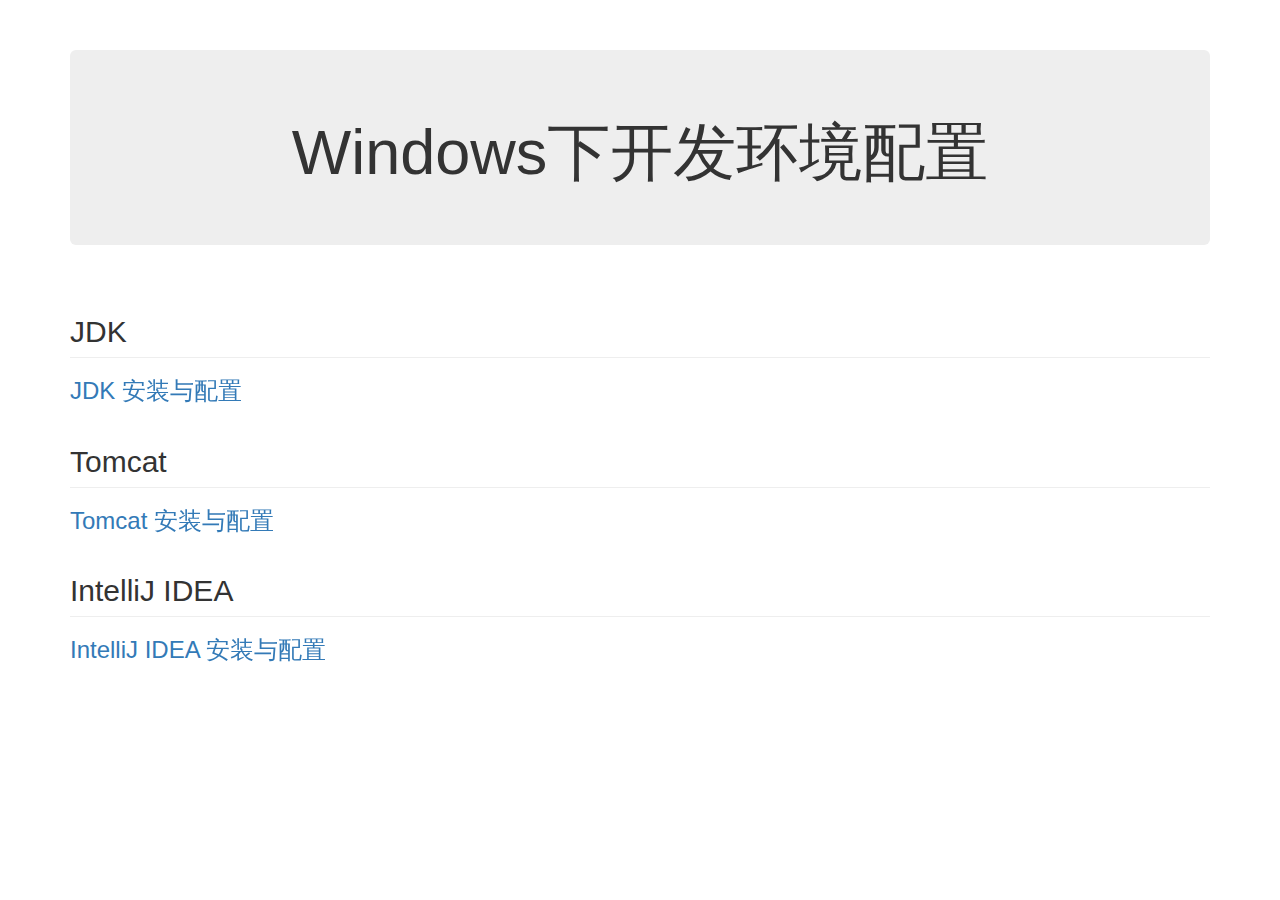
<file: index.html>
<!DOCTYPE html>
<html lang="en">
<head>
    <meta http-equiv="Content-Type" content="text/html; charset=UTF-8">
    <meta http-equiv="X-UA-Compatible" content="IE=edge">
    <meta name="viewport" content="width=device-width, initial-scale=1">
    <!-- 上述3个meta标签*必须*放在最前面，任何其他内容都*必须*跟随其后！ -->
    <!-- Bootstrap core CSS -->
    <link href="bootstrap.min.css" rel="stylesheet">
    <!-- Custom styles for this template -->
    <link href="doc.css" rel="stylesheet">
    <!-- jQuery文件。务必在bootstrap.min.js 之前引入 -->
    <script src="jquery-1.11.3.min.js"></script>
    <!-- 最新的 Bootstrap 核心 JavaScript 文件 -->
    <script src="bootstrap.min.js"></script>
    <meta name="Author" content="JSouler">
    <title>环境配置</title>
</head>
<body>
<div class="container bs-docs-container">
    <div class="row">
        <div class="col-xs-12 col-sm-12 col-md-12 col-lg-12">
            <div class="jumbotron">
                <h1 style="text-align: center">Windows下开发环境配置</h1>
            </div>
        </div>
        <div class="col-xs-12 col-sm-12 col-md-12 col-lg-12">
            <h2 class="page-header">JDK</h2>
            <h3><a href="jdk.html">JDK 安装与配置</a></h3>
            <h2 class="page-header">Tomcat</h2>
            <h3><a href="tomcat.html">Tomcat 安装与配置</a></h3>
            <h2 class="page-header">IntelliJ IDEA</h2>
            <h3><a href="idea.html">IntelliJ IDEA 安装与配置</a></h3>
<!--            <p class="text-center">诚信 · 创新 · 开放 · 合作</p>-->
        </div>
    </div>
</div>
</body>
</html>
</file>
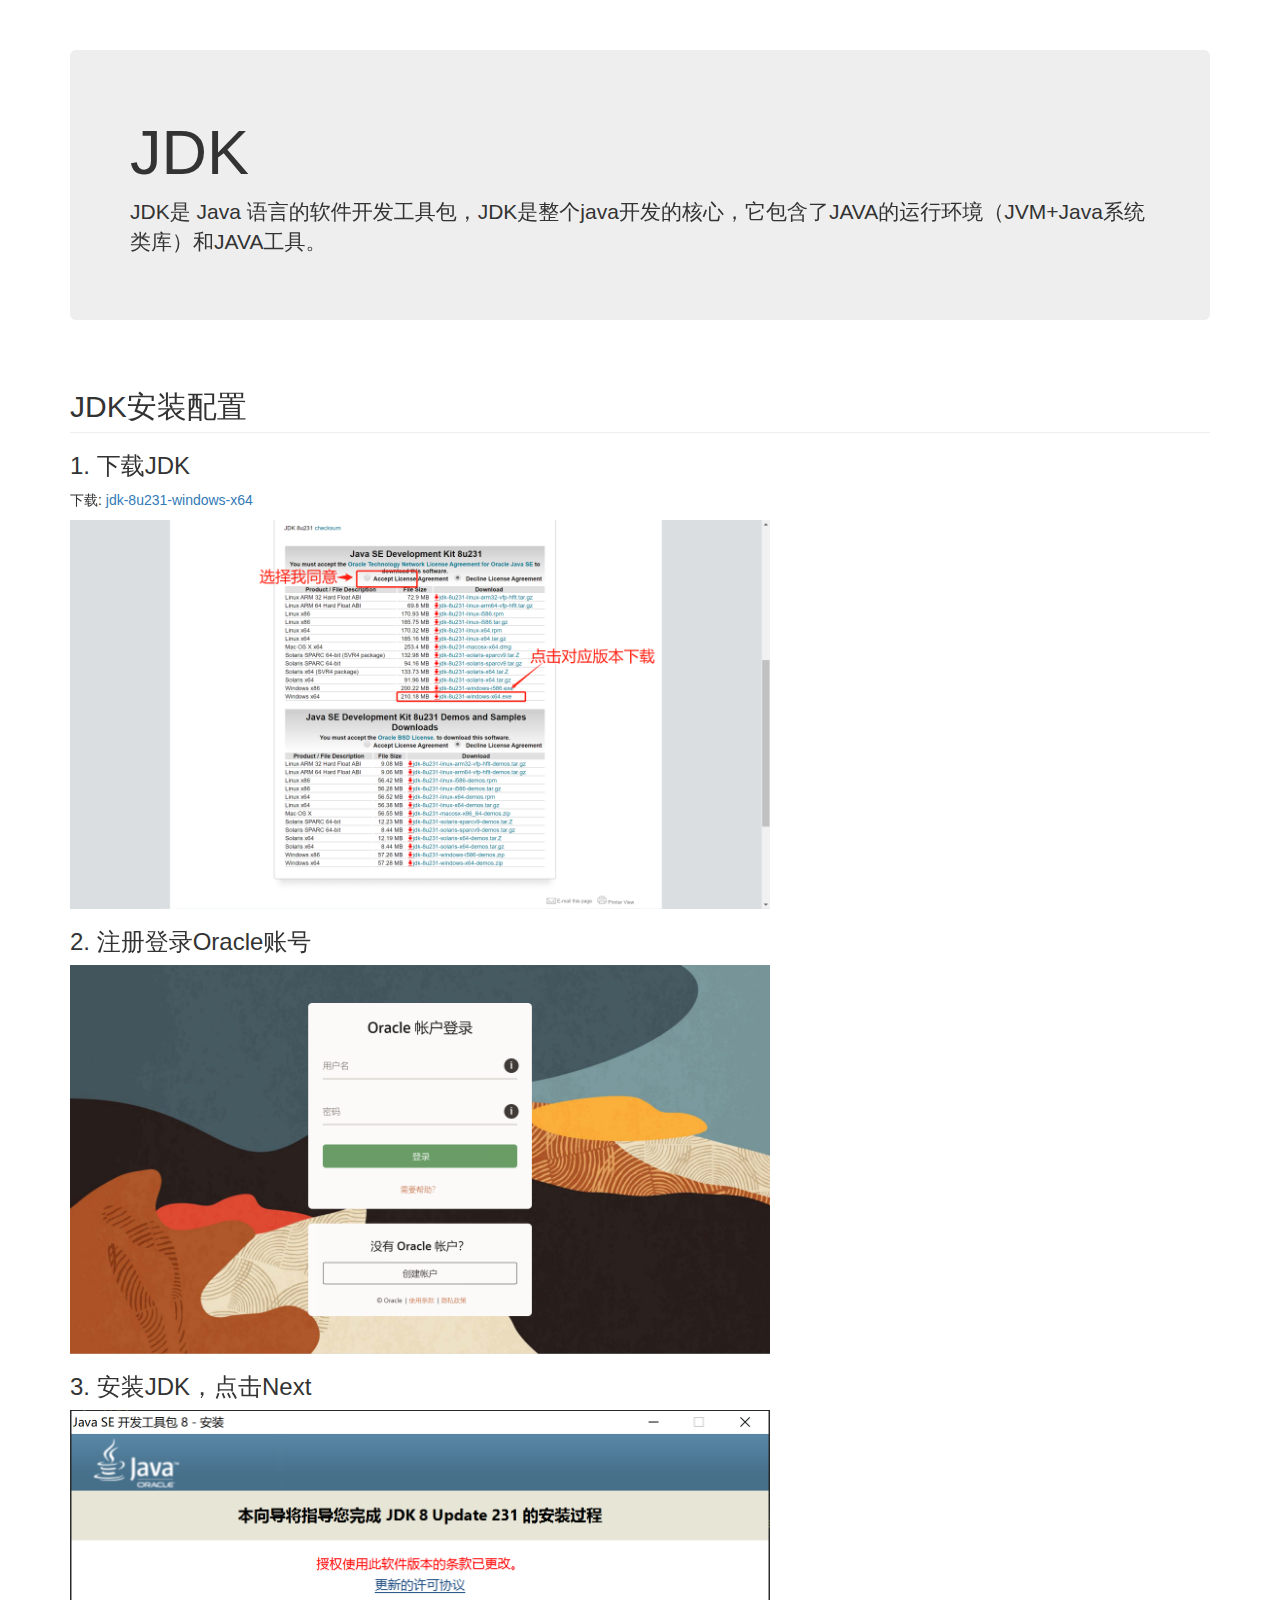
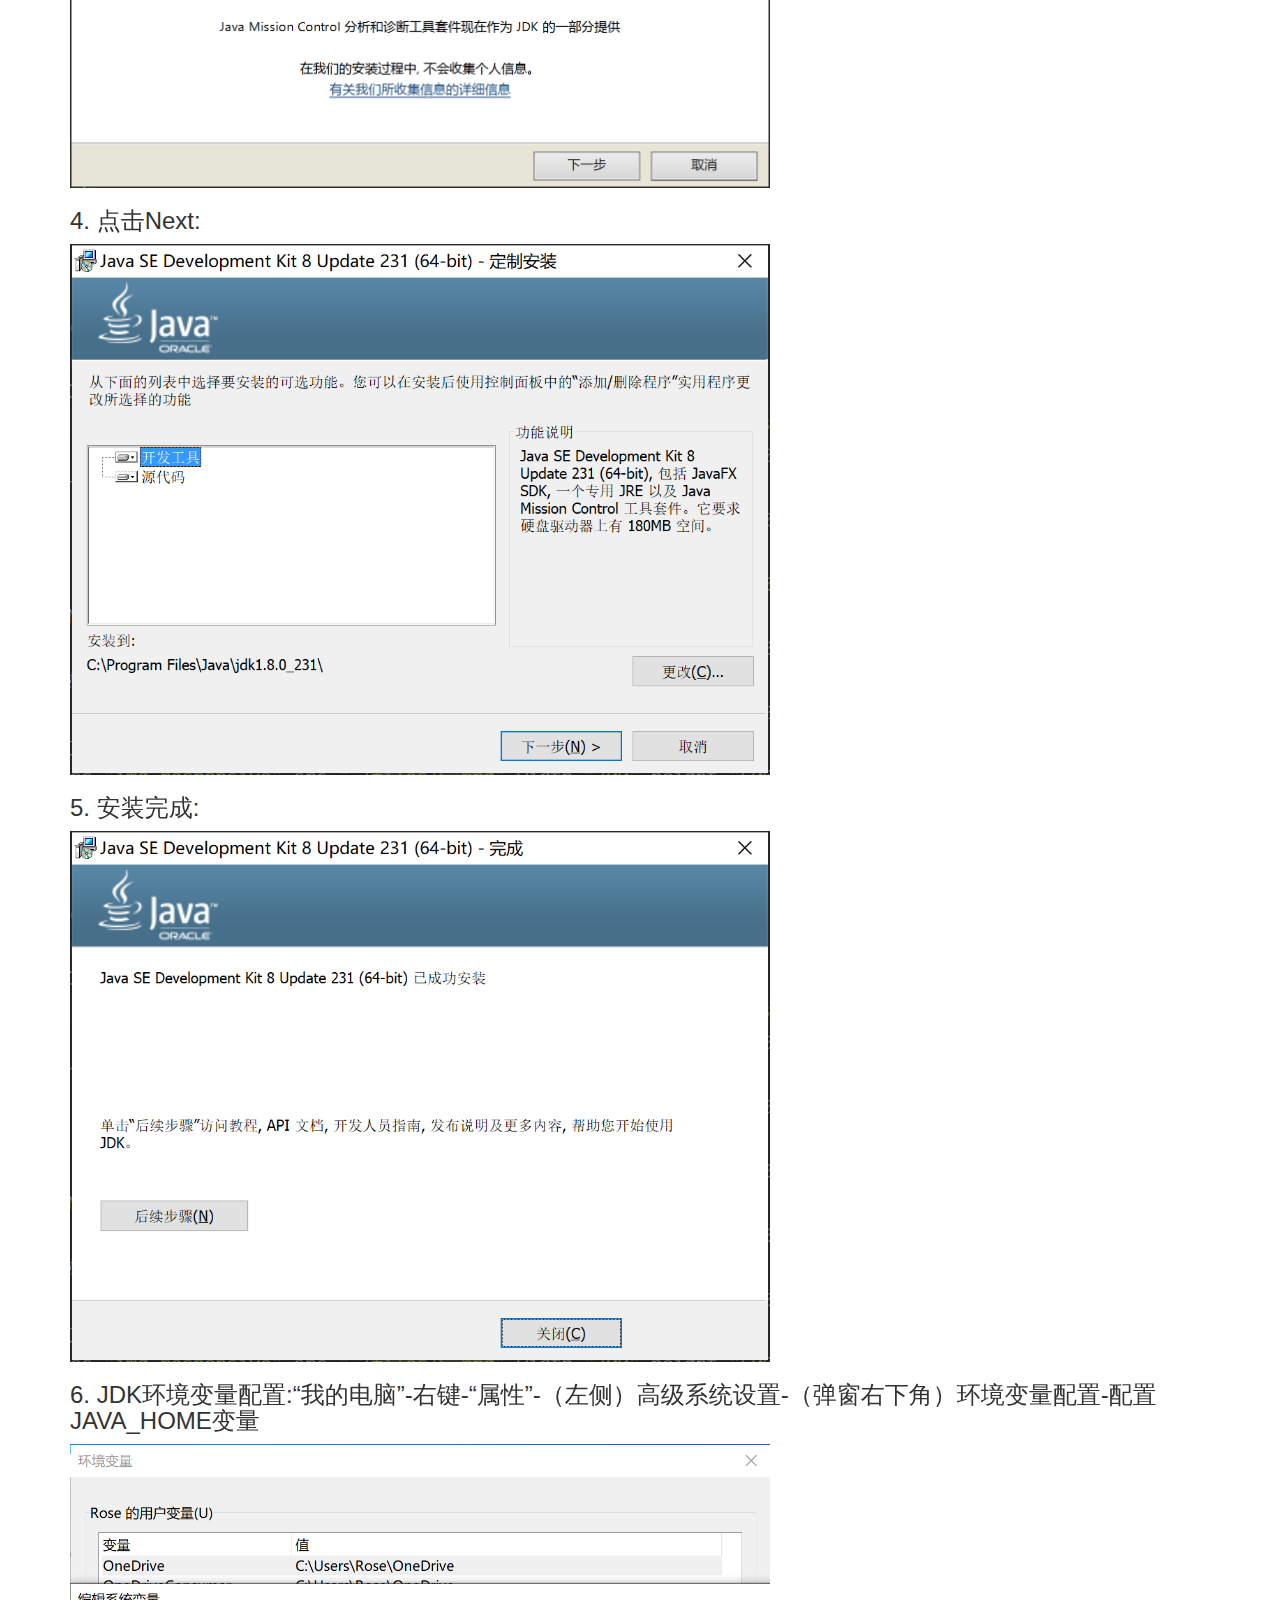
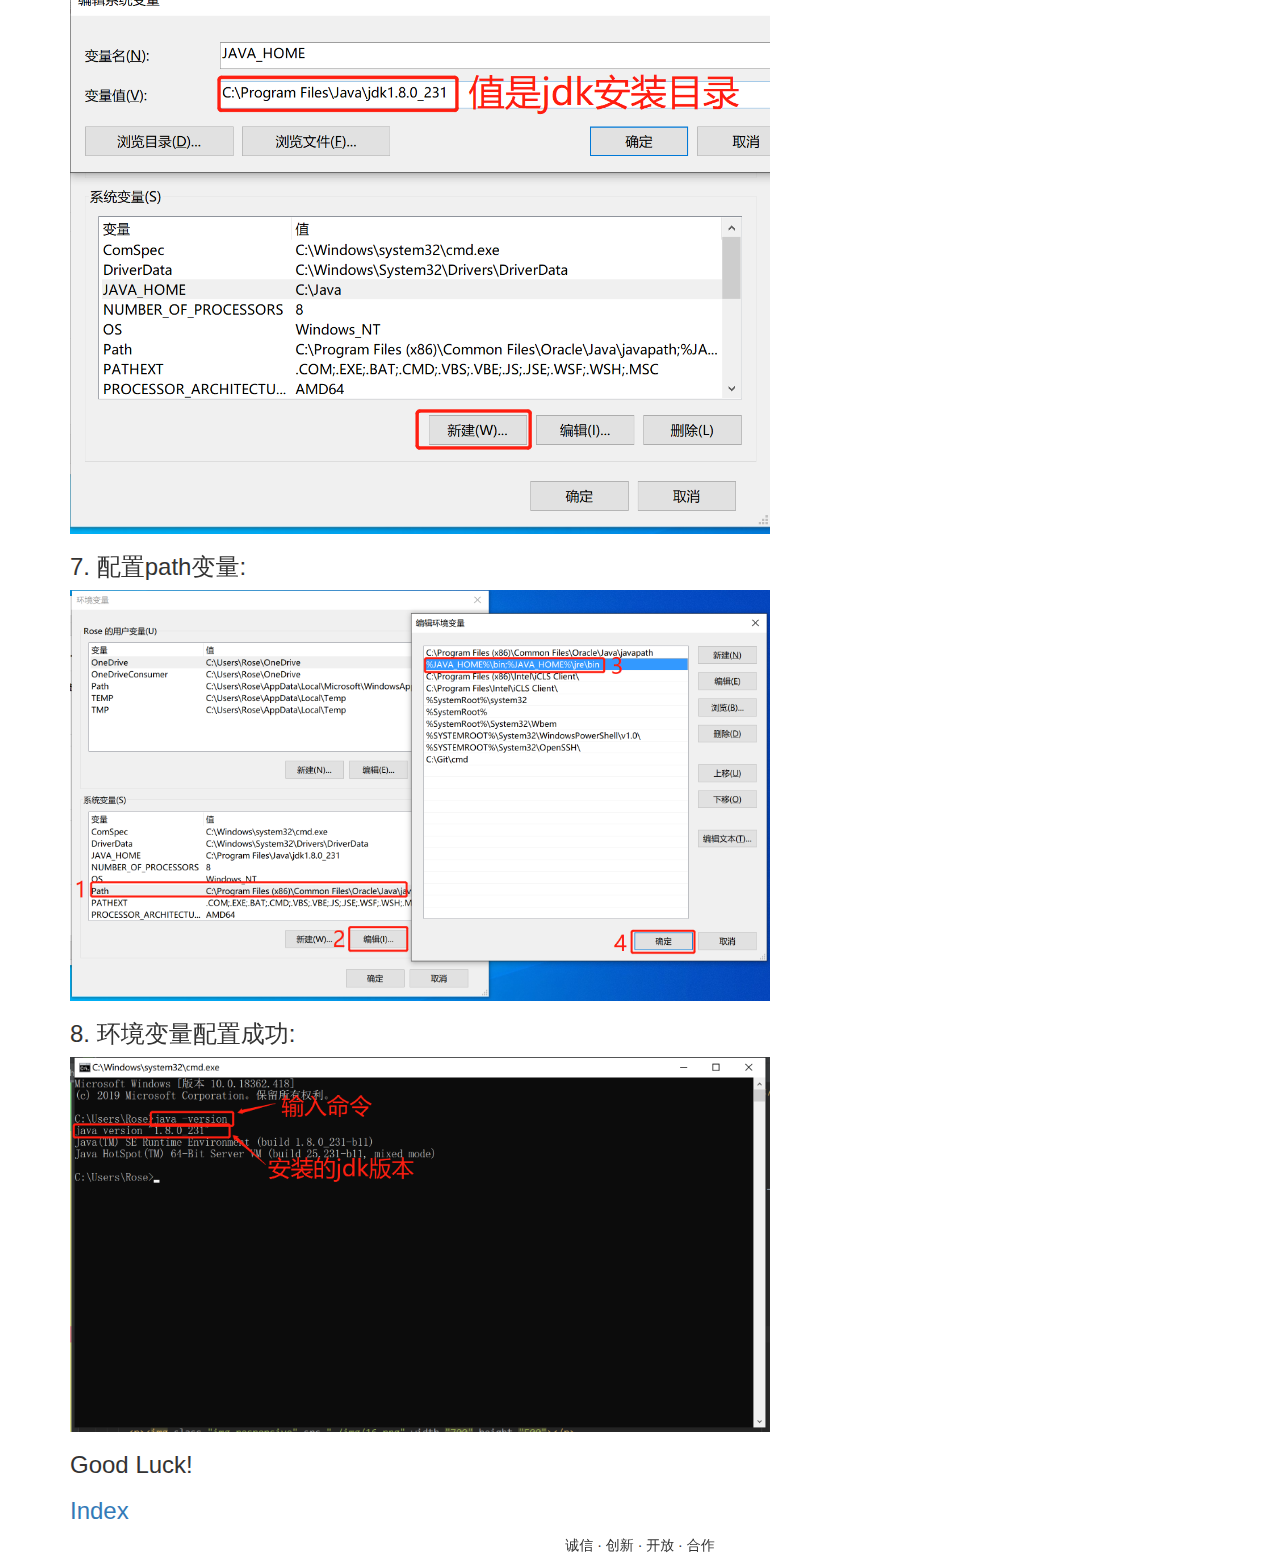
<file: jdk.html>
<!DOCTYPE html>
<html lang="cn">
<head>
  <meta http-equiv="Content-Type" content="text/html; charset=UTF-8">
  <meta http-equiv="X-UA-Compatible" content="IE=edge">
  <meta name="viewport" content="width=device-width, initial-scale=1">
  <!-- 上述3个meta标签*必须*放在最前面，任何其他内容都*必须*跟随其后！ -->
  <!-- Bootstrap core CSS -->
  <link href="bootstrap.min.css" rel="stylesheet">
  <!-- Custom styles for this template -->
  <link href="doc.css" rel="stylesheet">
  <!-- jQuery文件。务必在bootstrap.min.js 之前引入 -->
  <script src="jquery-1.11.3.min.js"></script>
  <!-- 最新的 Bootstrap 核心 JavaScript 文件 -->
  <script src="bootstrap.min.js"></script>
  <meta name="Author" content="JSouler">
  <title>JDK</title>
</head>
<body>
  <div class="container bs-docs-container">
    <div class="row">
      <div class="col-xs-12 col-sm-12 col-md-12 col-lg-12">
        <div class="jumbotron">
          <h1>JDK</h1>
          <p>JDK是 Java 语言的软件开发工具包，JDK是整个java开发的核心，它包含了JAVA的运行环境（JVM+Java系统类库）和JAVA工具。</p>
        </div>
      </div>
      <div class="col-xs-12 col-sm-12 col-md-12 col-lg-12">

        <h2 class="page-header">JDK安装配置</h2>
        <h3>1. 下载JDK</h3>
        <p>下载: <a href="https://www.oracle.com/technetwork/java/javase/downloads/jdk8-downloads-2133151.html">jdk-8u231-windows-x64</a></p>
        <p><img class="img-responsive" src="./img/12.png" width="700" height="500"></p>
        <h3>2. 注册登录Oracle账号</h3>
        <p><img class="img-responsive" src="./img/13.png" width="700" height="500"></p>
        <h3>3. 安装JDK，点击Next</h3>
        <p><img class="img-responsive" src="./img/14.png" width="700" height="500"></p>
        <h3>4. 点击Next:</h3>
        <p><img class="img-responsive" src="./img/15.png" width="700" height="500"></p>
        <h3>5. 安装完成:</h3>
        <p><img class="img-responsive" src="./img/16.png" width="700" height="500"></p>
        <h3>6. JDK环境变量配置:“我的电脑”-右键-“属性”-（左侧）高级系统设置-（弹窗右下角）环境变量配置-配置JAVA_HOME变量</h3>
        <p><img class="img-responsive" src="./img/17.png" width="700" height="500"></p>
        <h3>7. 配置path变量:</h3>
        <p><img class="img-responsive" src="./img/18.png" width="700" height="500"></p>
        <h3>8. 环境变量配置成功:</h3>
        <p><img class="img-responsive" src="./img/19.png" width="700" height="500"></p>

        <h3> Good Luck!</h3>
        <h3><a href="index.html">Index</a></h3>	
        <p class="text-center">诚信 · 创新 · 开放 · 合作</p>
      </div>
    </div>
  </div>
</body>
</html>
</file>
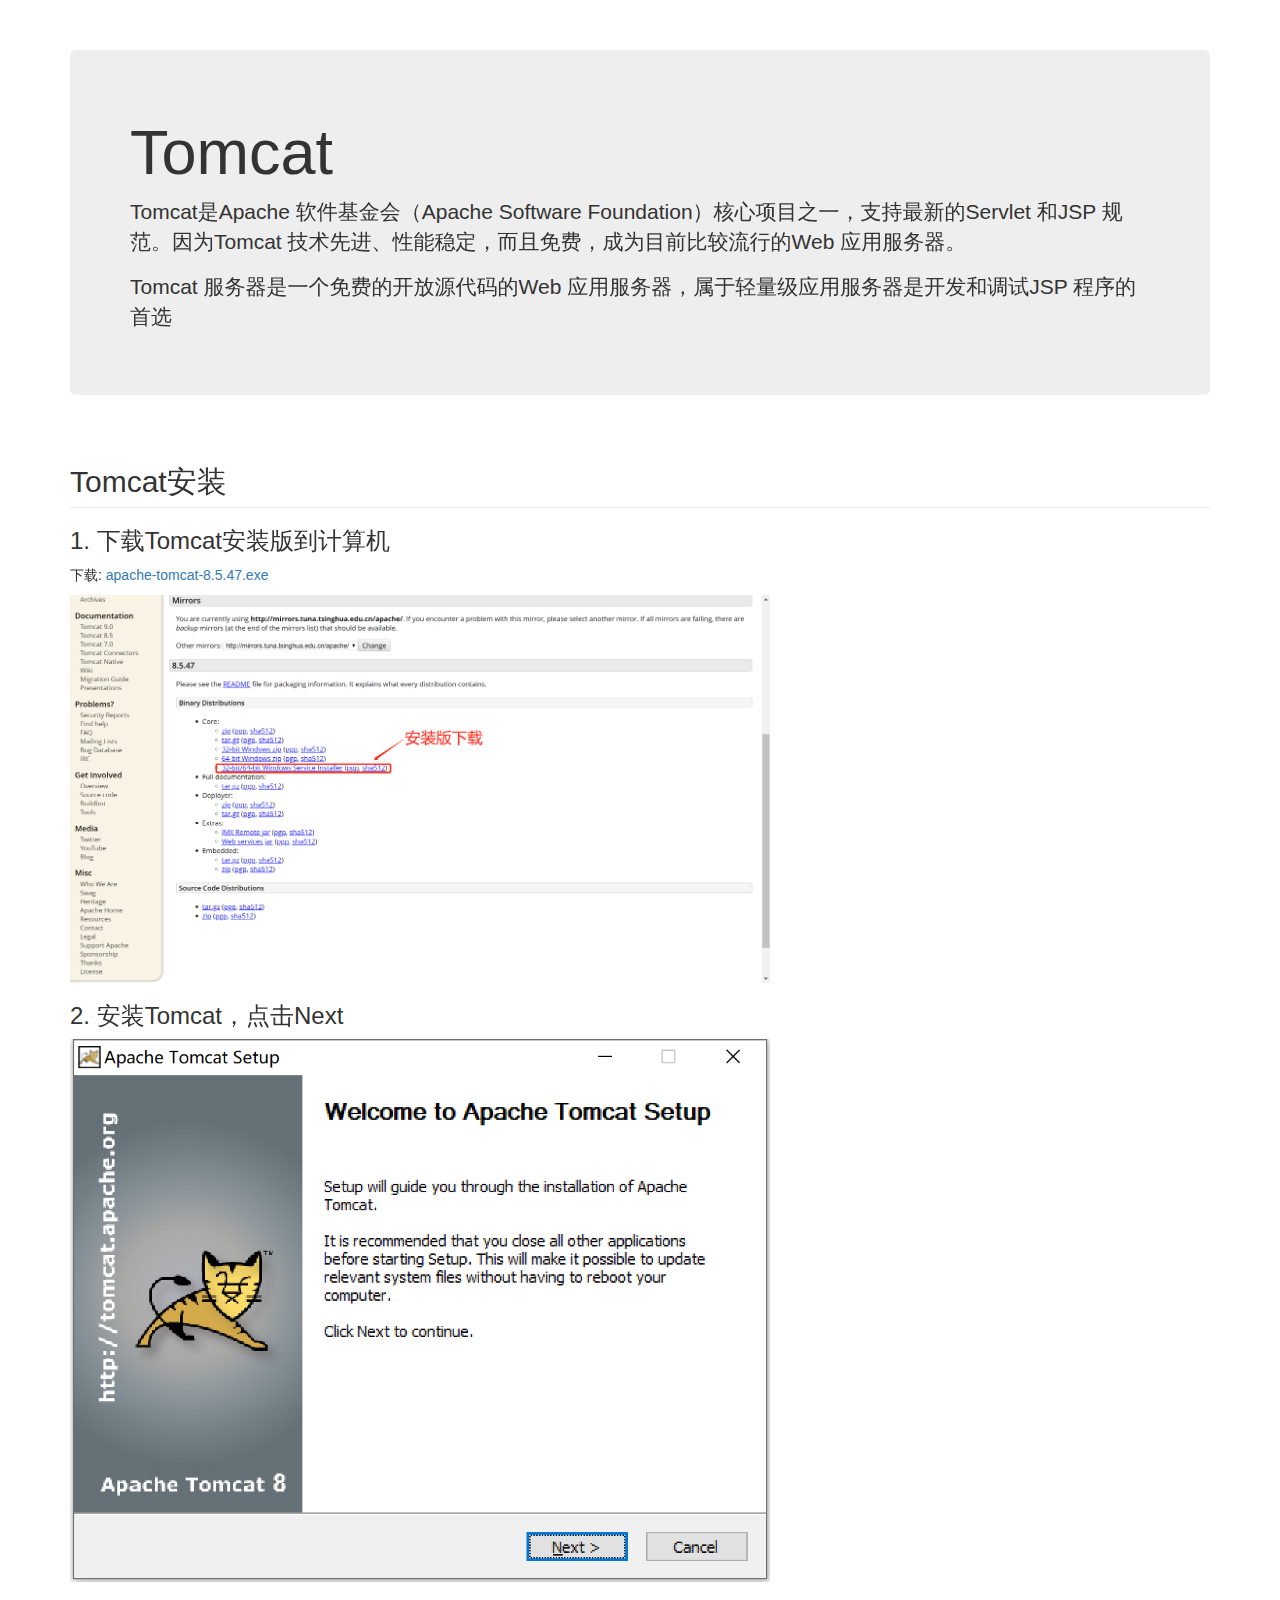
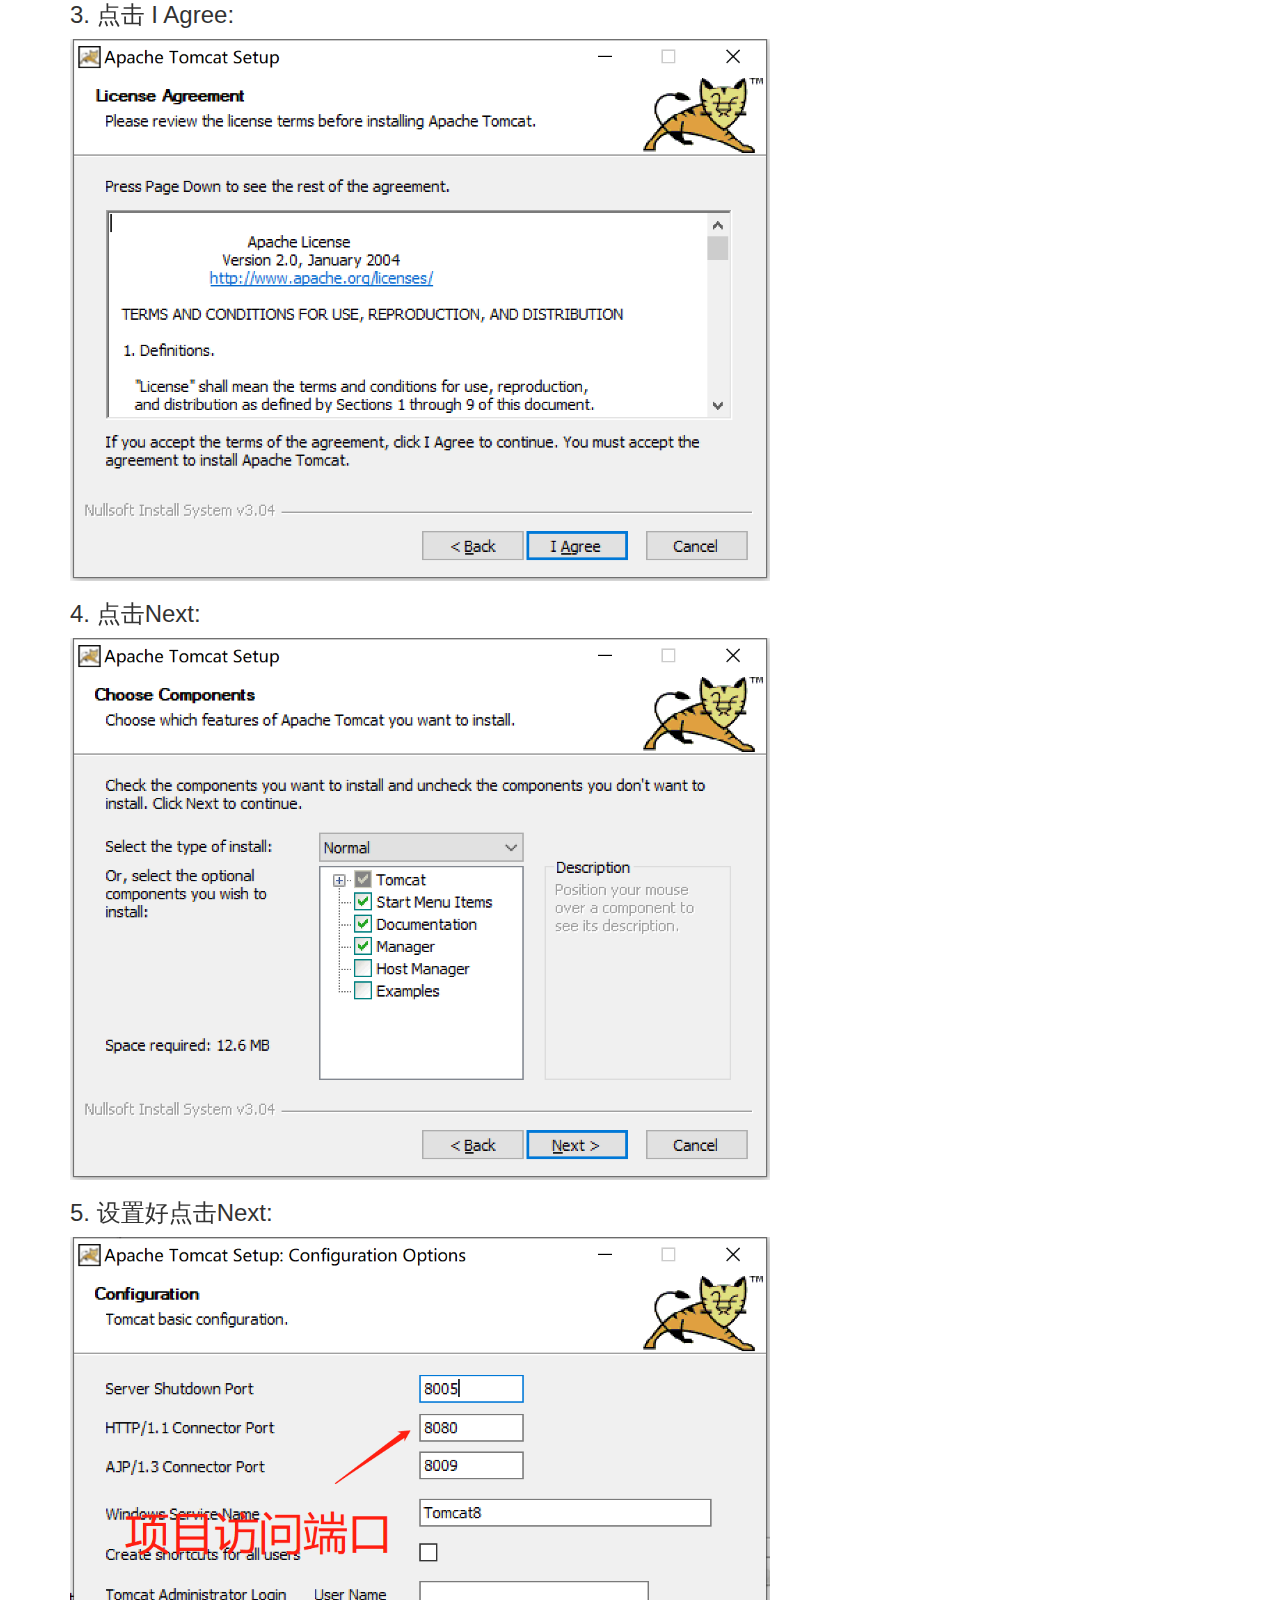
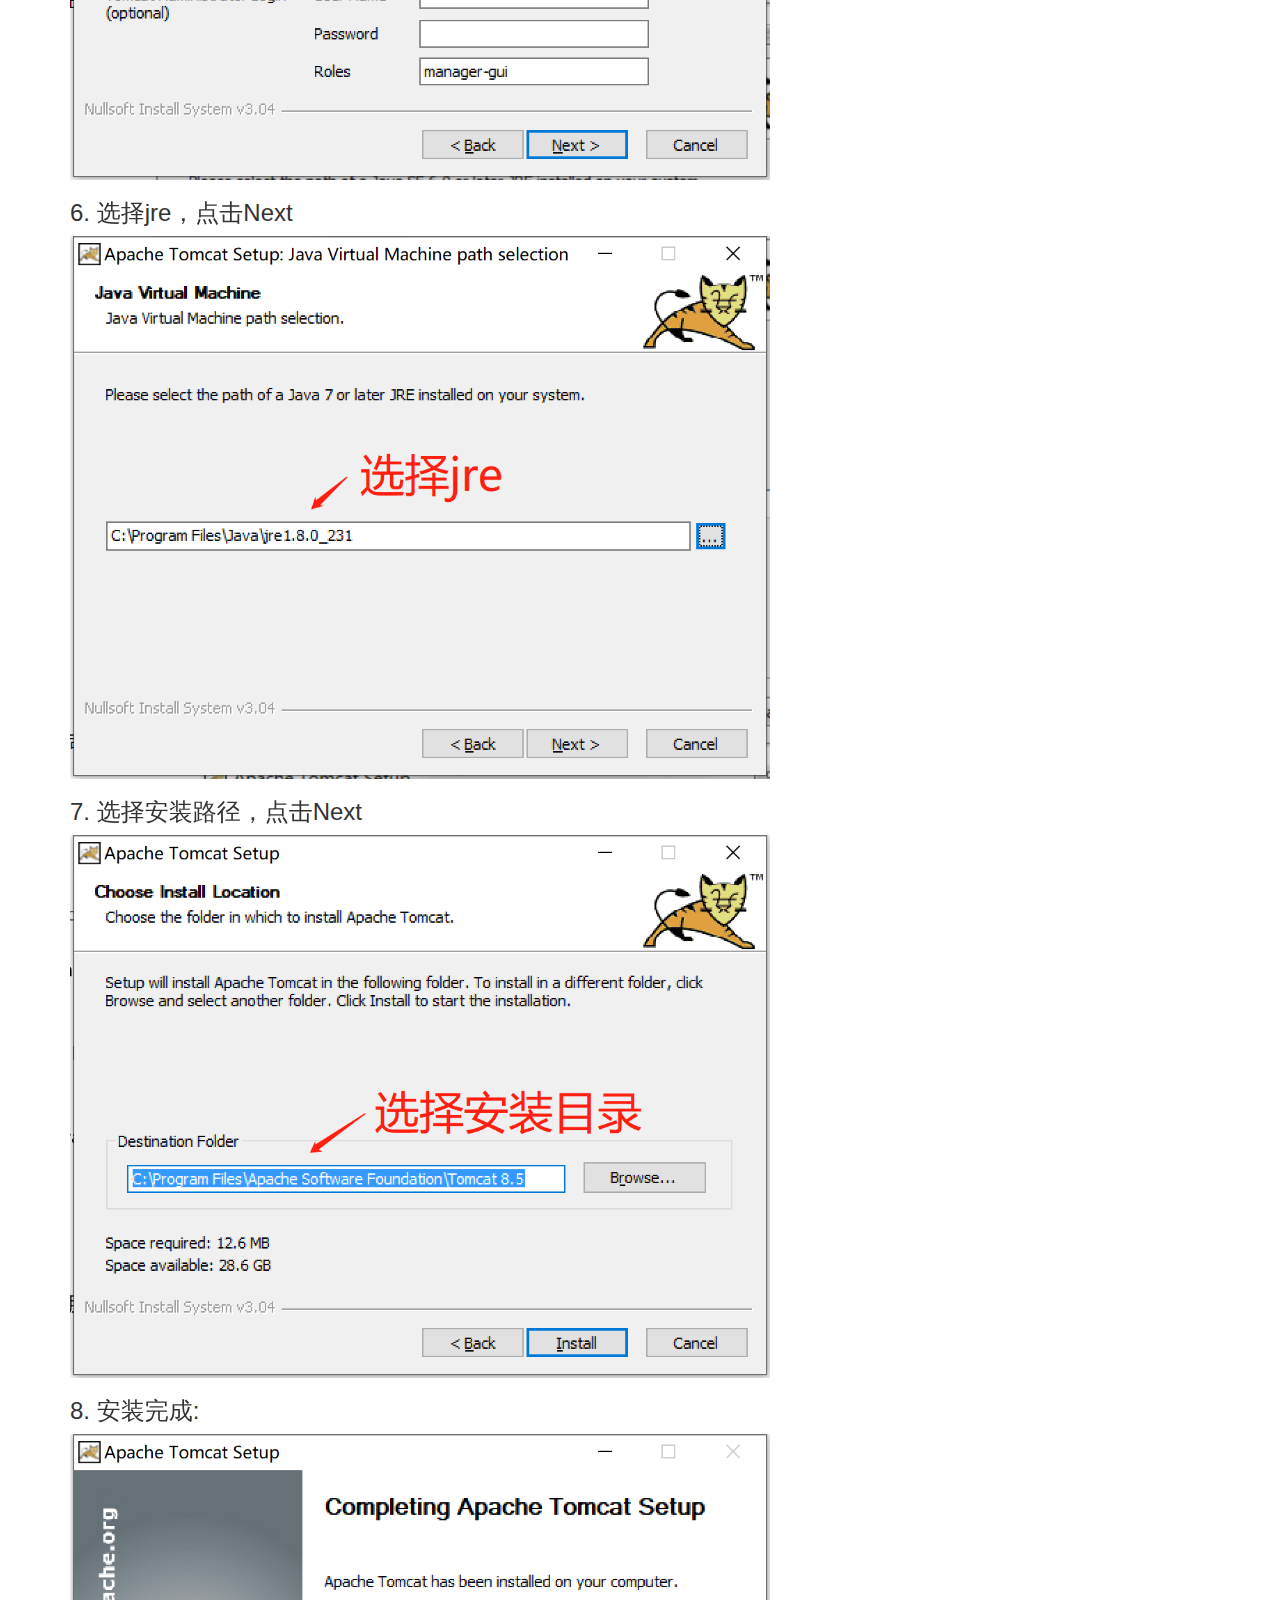
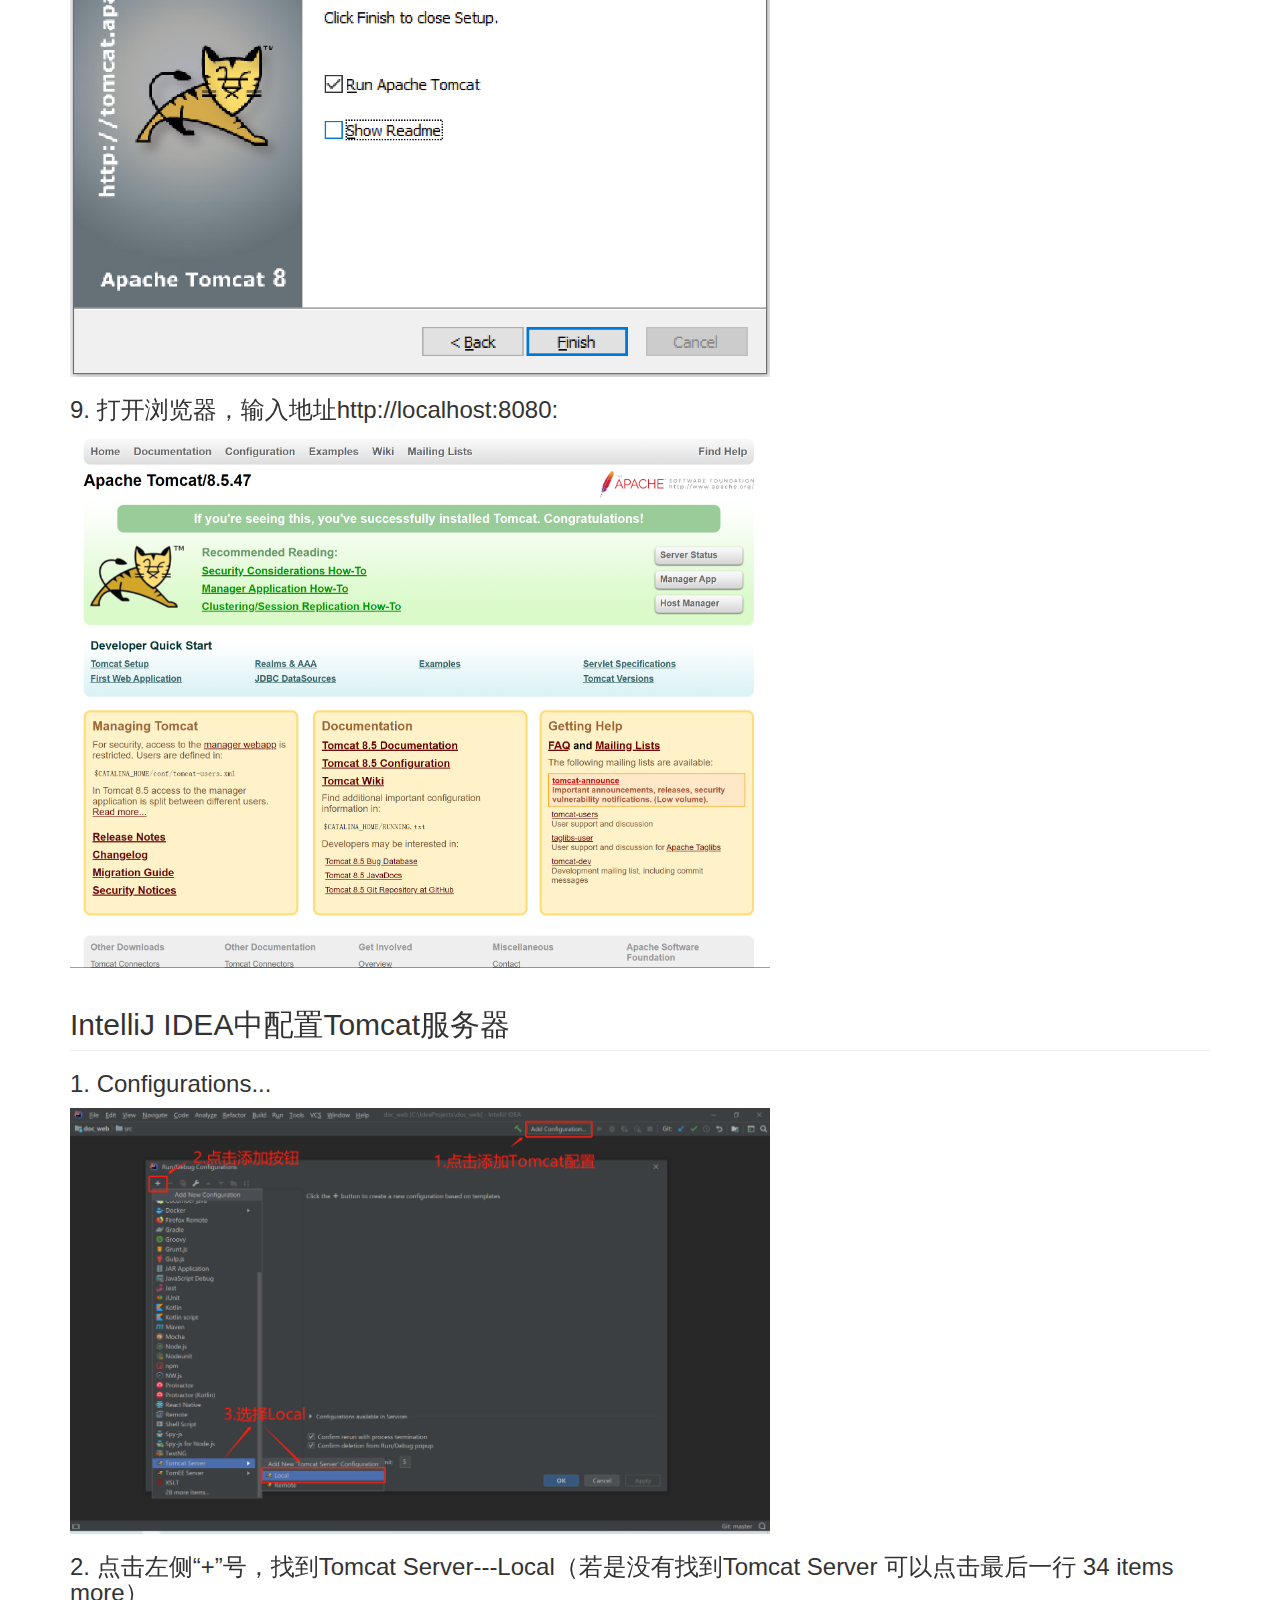
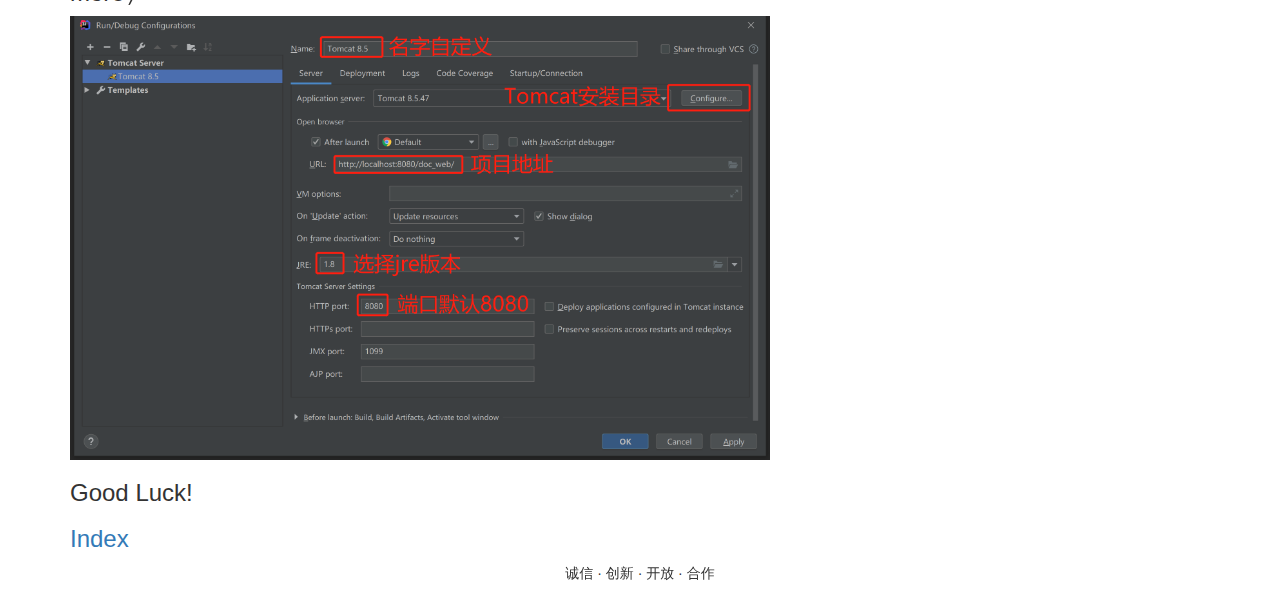
<file: tomcat.html>
<!DOCTYPE html>
<!-- saved from url=(0036)http://doc.tedu.cn/tomcat/index.html -->
<html lang="cn"><head><meta http-equiv="Content-Type" content="text/html; charset=UTF-8">
  <meta http-equiv="X-UA-Compatible" content="IE=edge">
  <meta name="viewport" content="width=device-width, initial-scale=1">
  <!-- 上述3个meta标签*必须*放在最前面，任何其他内容都*必须*跟随其后！ -->
  <!-- Bootstrap core CSS -->
  <link href="bootstrap.min.css" rel="stylesheet">
  <!-- Custom styles for this template -->
  <link href="doc.css" rel="stylesheet">
  <!-- jQuery文件。务必在bootstrap.min.js 之前引入 -->
  <script src="jquery-1.11.3.min.js"></script>
  <!-- 最新的 Bootstrap 核心 JavaScript 文件 -->
  <script src="bootstrap.min.js"></script>
  <meta name="Author" content="JSouler">
  <title>Tomcat</title>
</head>
<body>
  <div class="container bs-docs-container">
    <div class="row">
      <div class="col-xs-12 col-sm-12 col-md-12 col-lg-12">
        <div class="jumbotron">
          <h1>Tomcat</h1>
          <p>Tomcat是Apache 软件基金会（Apache Software Foundation）核心项目之一，支持最新的Servlet 和JSP 规范。因为Tomcat 技术先进、性能稳定，而且免费，成为目前比较流行的Web 应用服务器。</p>
          <p>Tomcat 服务器是一个免费的开放源代码的Web 应用服务器，属于轻量级应用服务器是开发和调试JSP 程序的首选</p>
        </div>
      </div>
      <div class="col-xs-12 col-sm-12 col-md-12 col-lg-12">
        <h2 class="page-header">Tomcat安装</h2>
        <h3>1. 下载Tomcat安装版到计算机</h3>
        <p>下载: <a href="https://tomcat.apache.org/download-80.cgi">apache-tomcat-8.5.47.exe</a></p>
        <p><img class="img-responsive" src="./img/1.png" width="700" height="500"></p>
        <h3>2. 安装Tomcat，点击Next</h3>
        <p><img class="img-responsive" src="./img/2.png" width="700" height="500"></p>
        <h3>3. 点击 I Agree:</h3>
        <p><img class="img-responsive" src="./img/3.png" width="700" height="500"></p>
        <h3>4. 点击Next:</h3>
        <p><img class="img-responsive" src="./img/4.png" width="700" height="500"></p>
        <h3>5. 设置好点击Next:</h3>
        <p><img class="img-responsive" src="./img/5.png" width="700" height="500"></p>
        <h3>6. 选择jre，点击Next</h3>
        <p><img class="img-responsive" src="./img/6.png" width="700" height="500"></p>
        <h3>7. 选择安装路径，点击Next</h3>
        <p><img class="img-responsive" src="./img/7.png" width="700" height="500"></p>
        <h3>8. 安装完成:</h3>
        <p><img class="img-responsive" src="./img/8.png" width="700" height="500"></p>
        <h3>9. 打开浏览器，输入地址http://localhost:8080: </h3>
        <p><img class="img-responsive" src="./img/9.png" width="700" height="500"></p>

        <h2 class="page-header">IntelliJ IDEA中配置Tomcat服务器</h2>
        <h3>1. Configurations...</h3>
        <p><img class="img-responsive" src="./img/10.png" width="700" height="500"></p>
        <h3>2. 点击左侧“+”号，找到Tomcat Server---Local（若是没有找到Tomcat Server 可以点击最后一行 34 items more）</h3>
        <p><img class="img-responsive" src="./img/11.png" width="700" height="500"></p>
<!--        <h3> 至此，IntelliJ IDEA配置Tomcat完成!</h3>-->
        <h3> Good Luck!</h3>
        <h3><a href="index.html">Index</a></h3>
        <p class="text-center">诚信 · 创新 · 开放 · 合作</p>
      </div>
    </div>
  </div> 


</body></html>
</file>
<file: doc.css>
/*
 * Base structure
 */

/* Move down content because we have a fixed navbar that is 50px tall */
body {
  padding-top: 50px;
  font-family: "Microsoft YaHei", "Helvetica Neue", Helvetica, Arial, sans-serif, "文泉驿正黑";
}
.bs-callout-info h4 {
    border-left-color: #1b809e;
}
.bs-callout-info {
    border-left-color: #1b809e;
}
.bs-callout {
    padding: 20px;
    margin: 20px 0;
    border: 1px solid #eee;
    border-left-width: 5px;
    border-radius: 3px;
}


.bs-callout-warning {
    border-left-color: #aa6708;
}

.bs-callout-warning h4 {
    color: #aa6708;
}
.bs-callout h4 {
    margin-top: 0;
    margin-bottom: 5px;
}
</file>
